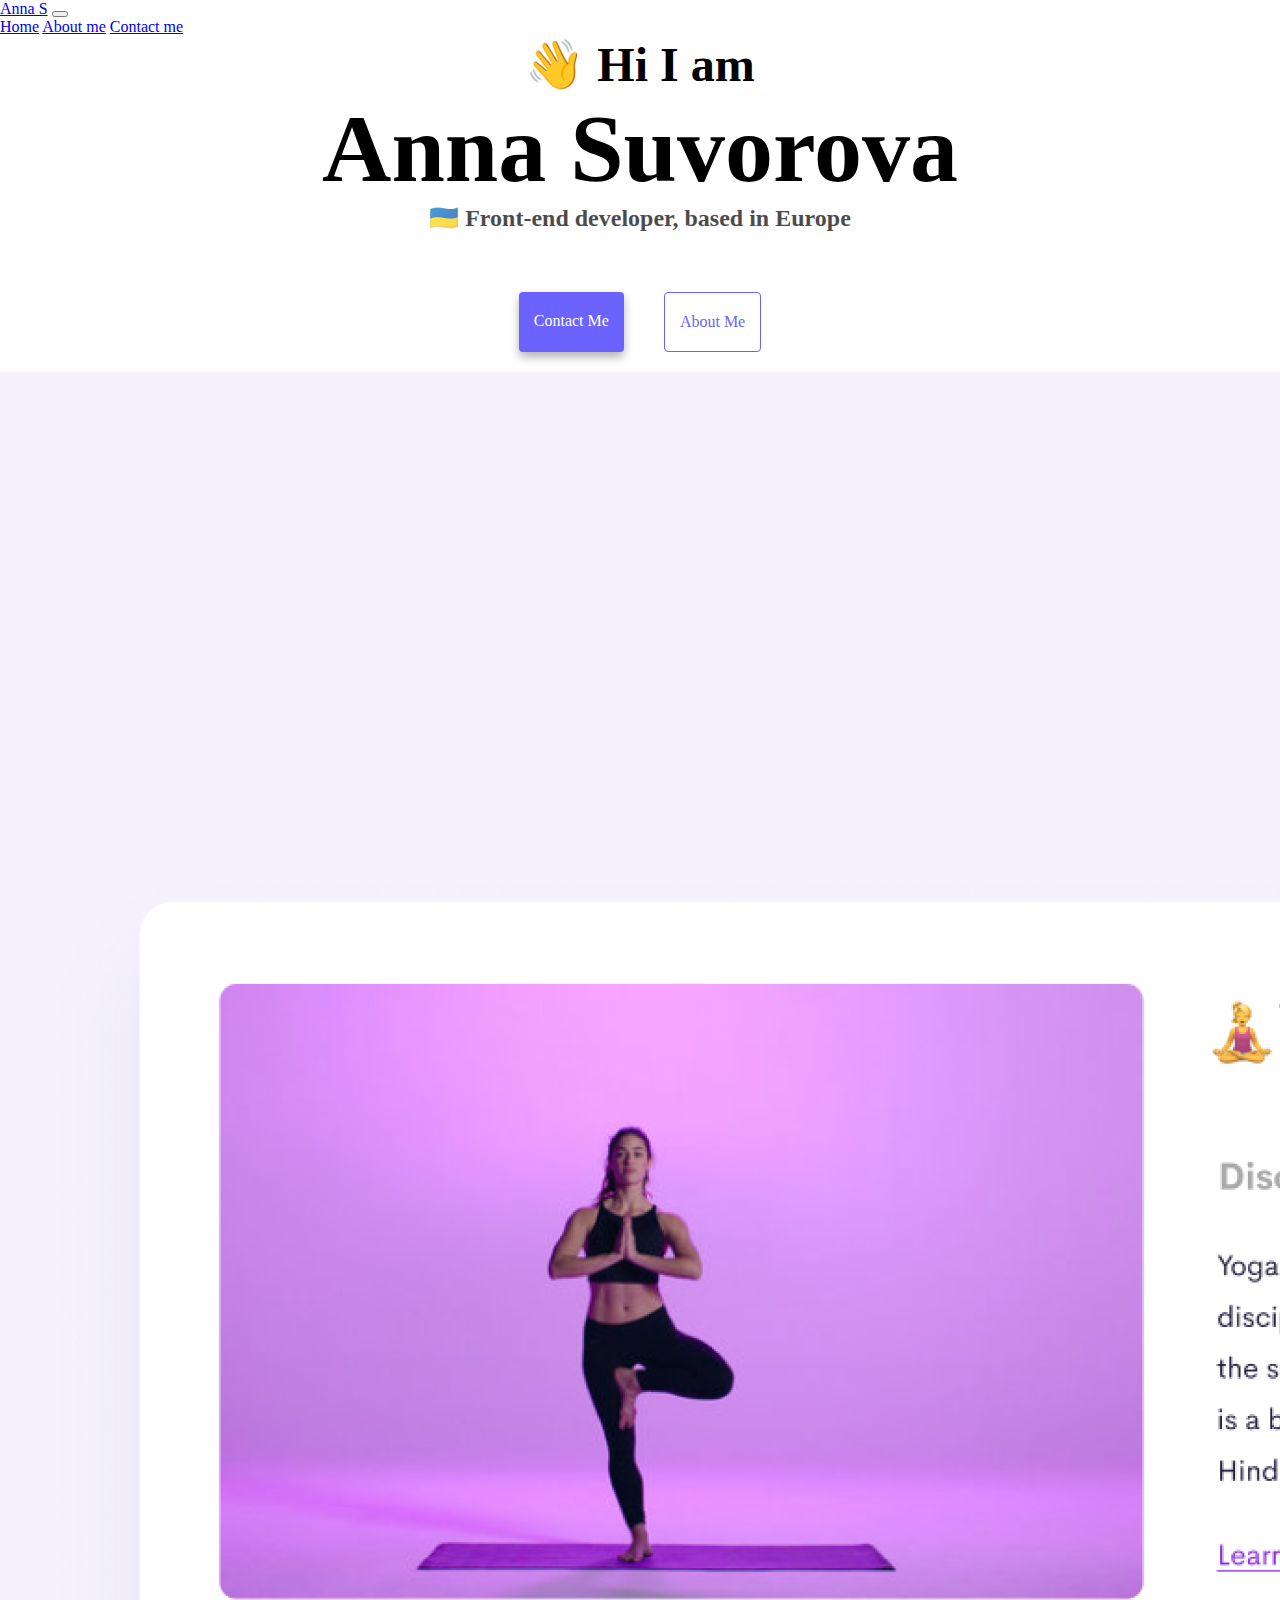
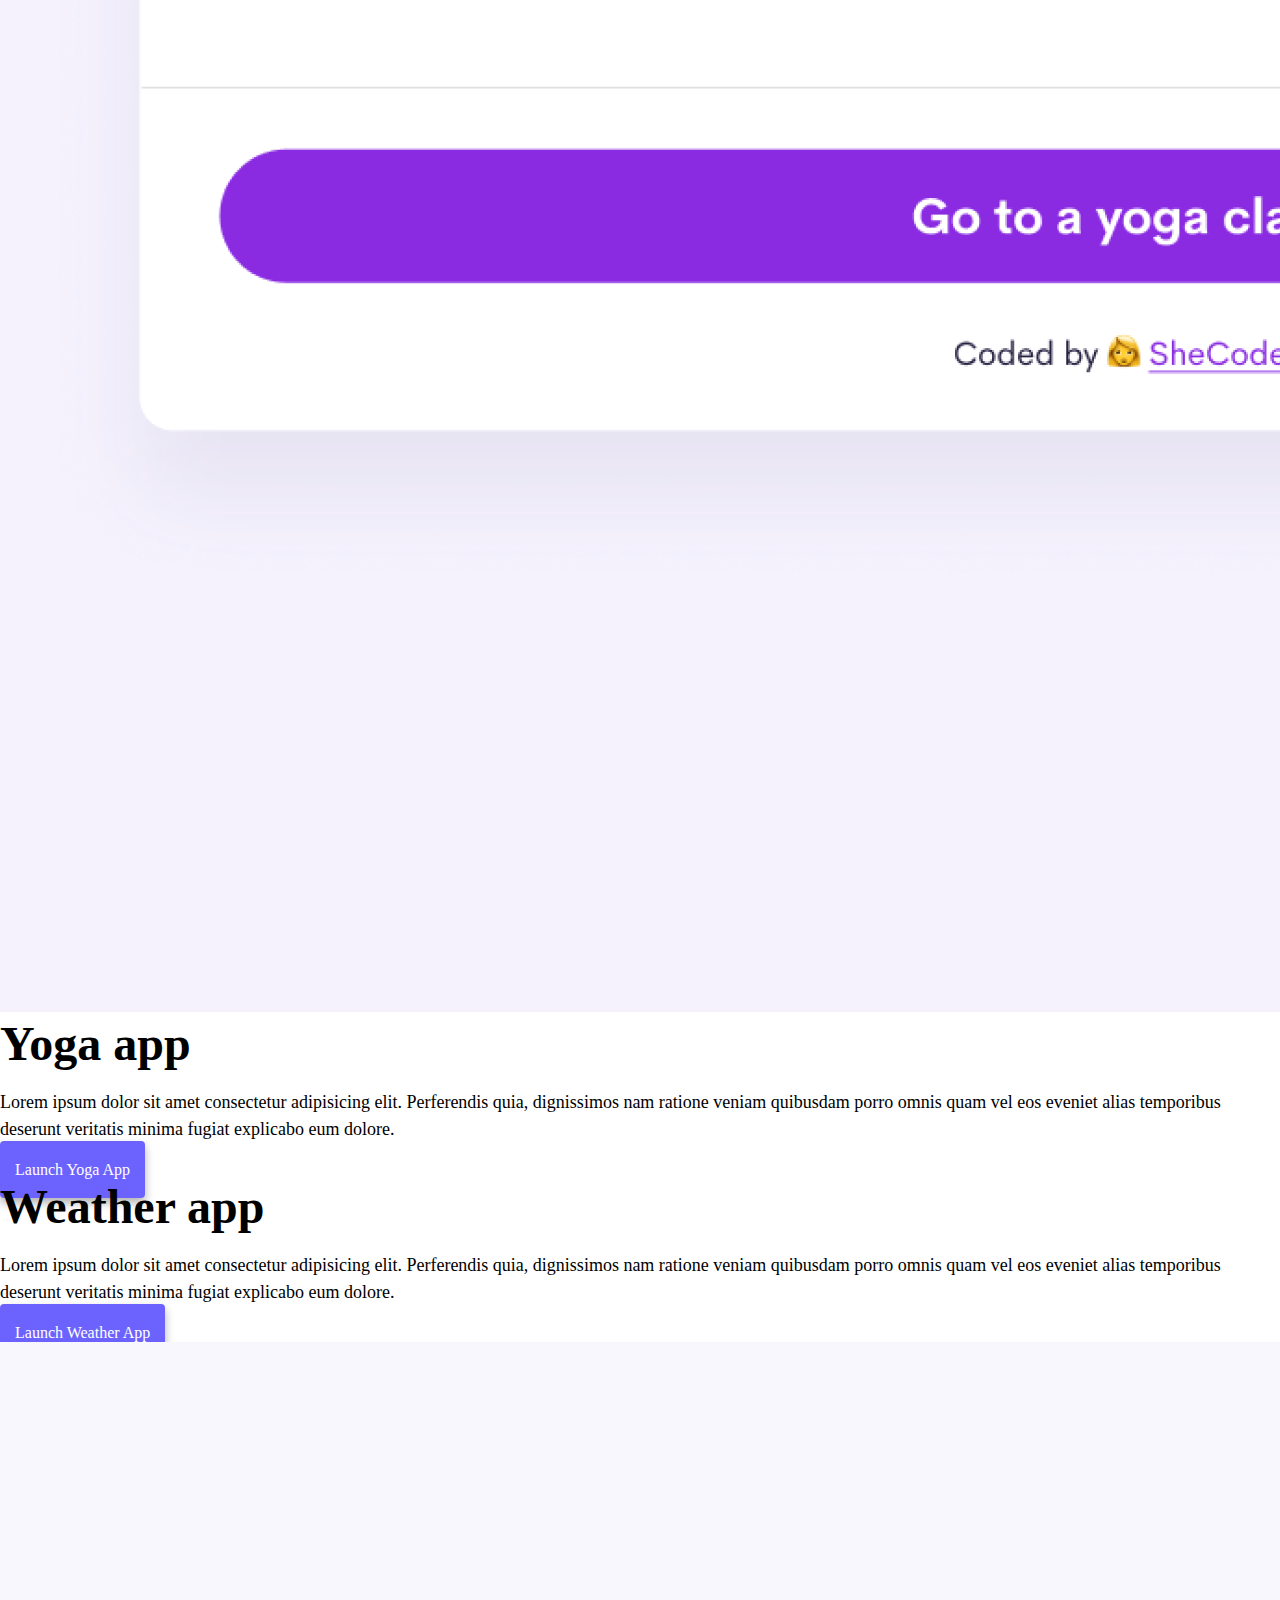
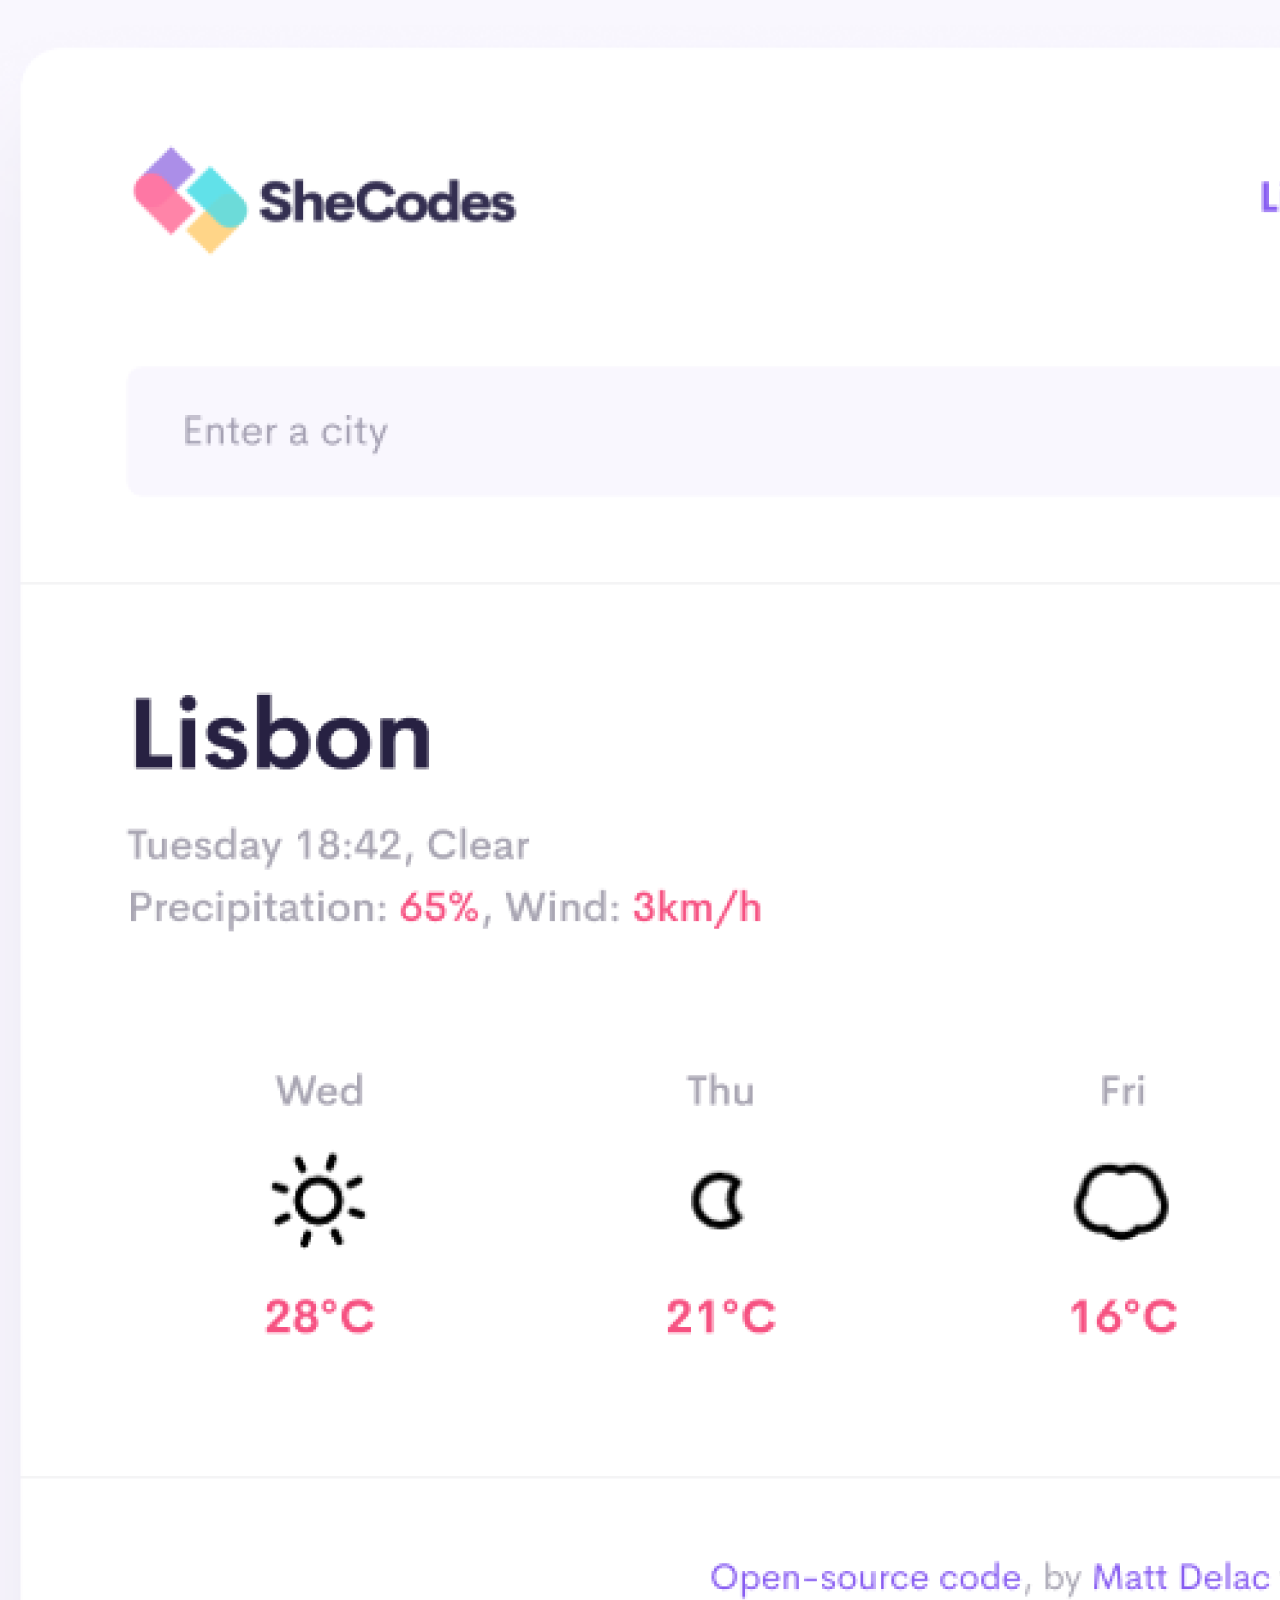
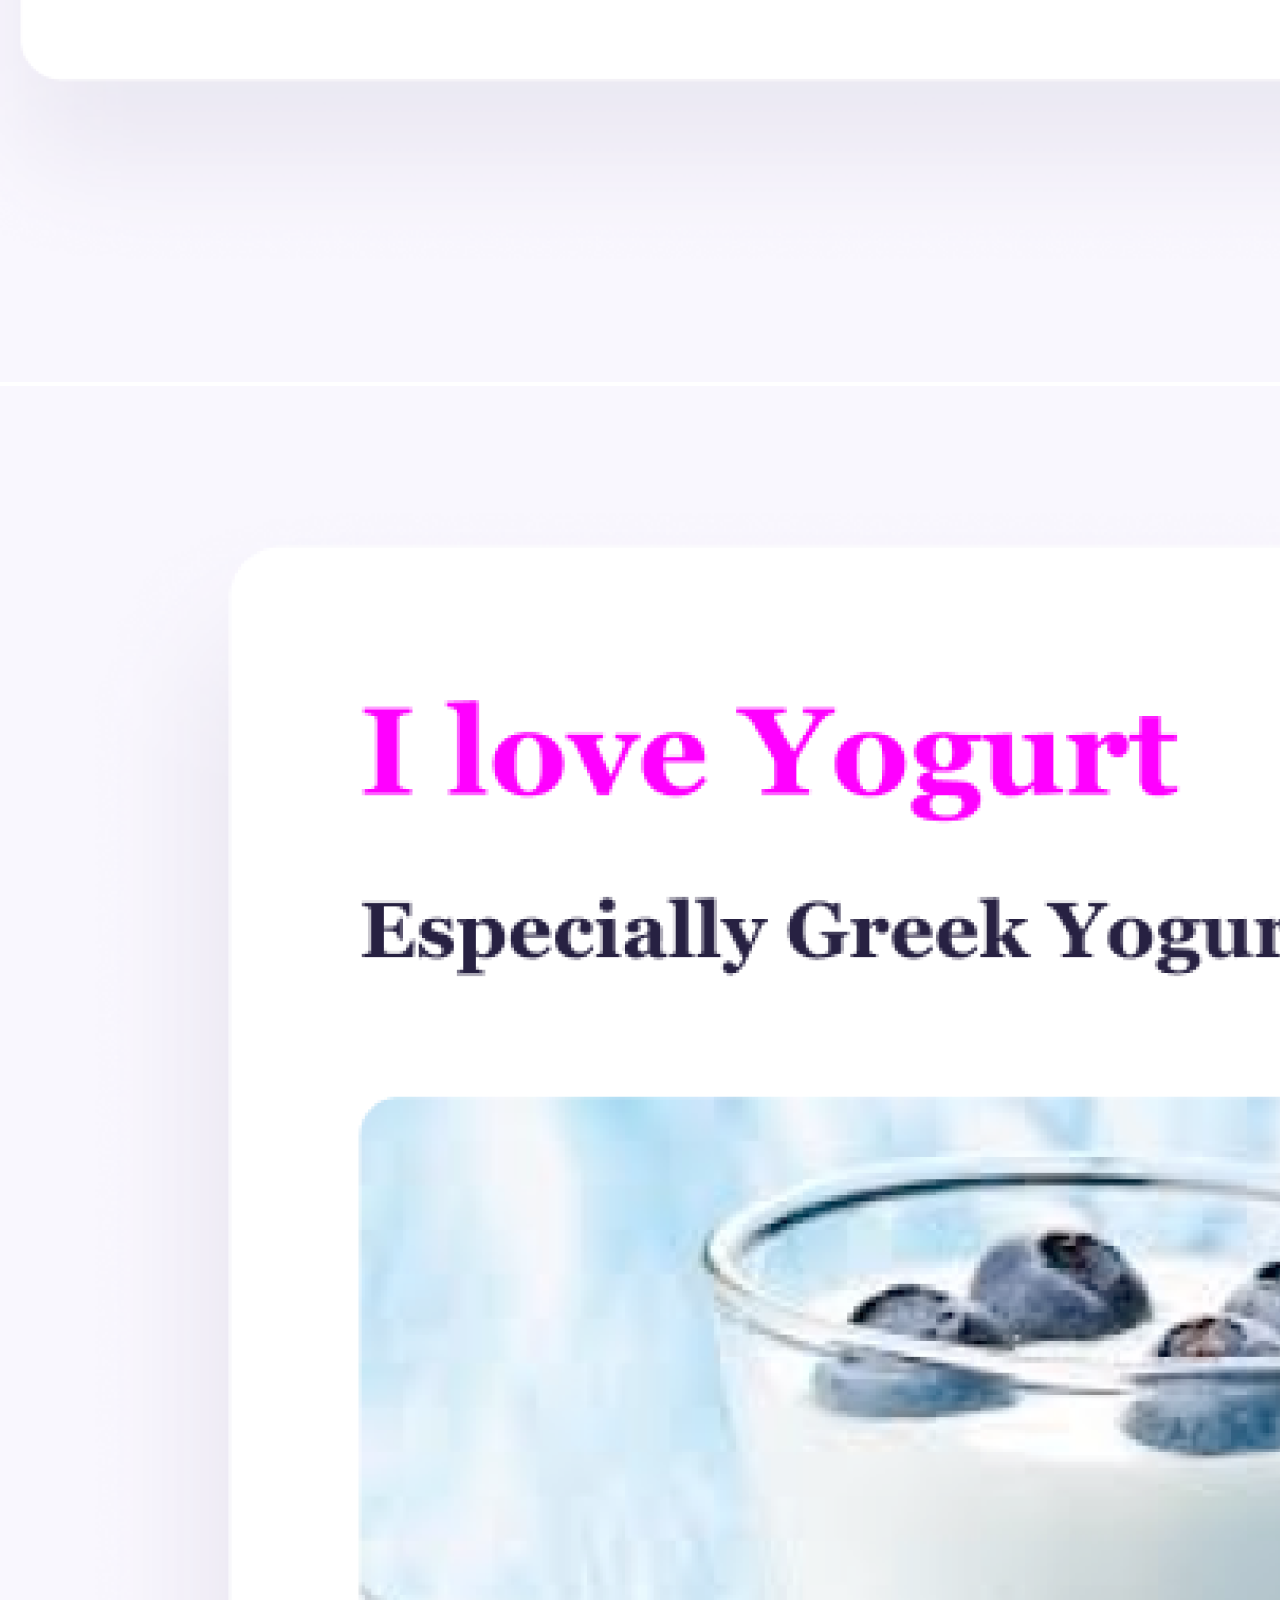
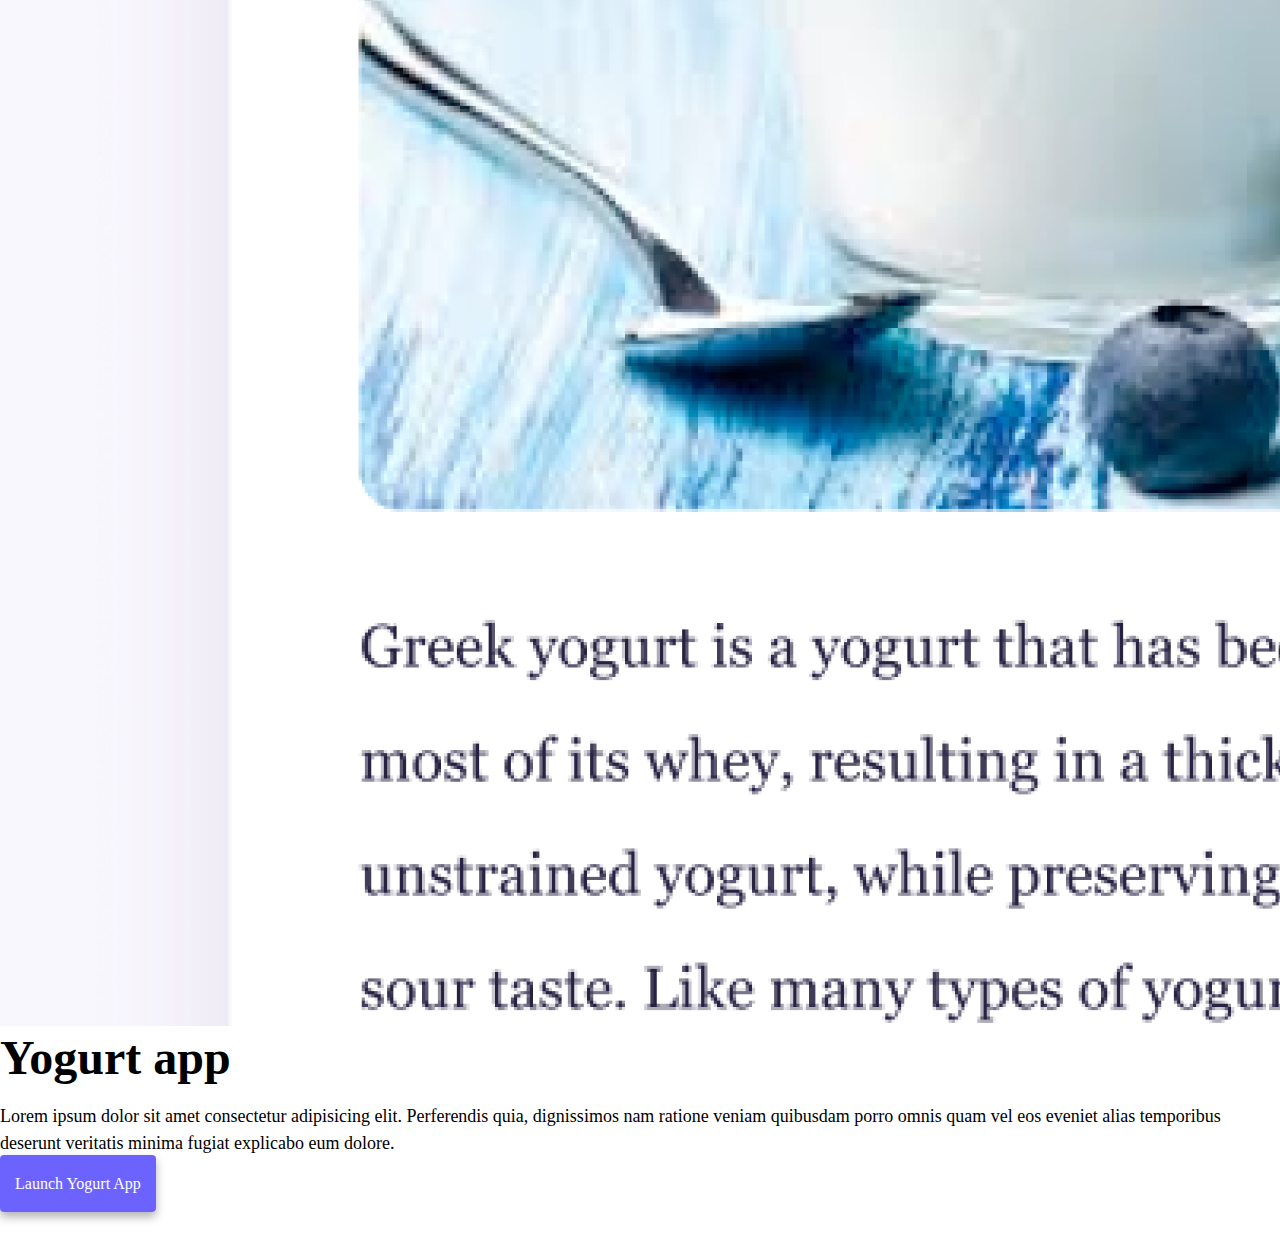
<file: index.html>
<!DOCTYPE html>
<html lang="en">
  <head>
    <meta charset="UTF-8" />
    <meta http-equiv="X-UA-Compatible" content="IE=edge" />
    <meta name="viewport" content="width=device-width, initial-scale=1.0" />
    <meta
      name="description"
      content="Check out projects made by Anna Suvorova, Front-end developer based in Europe and contact her for job inquiries"
    />
    <title>Front-end developer - Anna S</title>
    <link
      href="https://cdn.jsdelivr.net/npm/bootstrap@5.2.0/dist/css/bootstrap.min.css"
      rel="stylesheet"
      integrity="sha384-gH2yIJqKdNHPEq0n4Mqa/HGKIhSkIHeL5AyhkYV8i59U5AR6csBvApHHNl/vI1Bx"
      crossorigin="anonymous"
    />
    <script
      src="https://cdn.jsdelivr.net/npm/bootstrap@5.2.0/dist/js/bootstrap.bundle.min.js"
      integrity="sha384-A3rJD856KowSb7dwlZdYEkO39Gagi7vIsF0jrRAoQmDKKtQBHUuLZ9AsSv4jD4Xa"
      crossorigin="anonymous"
    ></script>
    <link rel="stylesheet" href="/source/style.css" />
  </head>
  <body>
    <nav class="navbar sticky-top navbar-expand-lg bg-light mb-4">
      <div class="container">
        <a class="navbar-brand" href="/" title="Go to homepage">Anna S</a>
        <button
          class="navbar-toggler"
          type="button"
          data-bs-toggle="collapse"
          data-bs-target="#navbarNavAltMarkup"
          aria-controls="navbarNavAltMarkup"
          aria-expanded="false"
          aria-label="Toggle navigation"
        >
          <span class="navbar-toggler-icon"></span>
        </button>
        <div class="collapse navbar-collapse" id="navbarNavAltMarkup">
          <div class="navbar-nav">
            <a class="nav-link active" aria-current="page" href="/" title="Home"
              >Home</a
            >
            <a class="nav-link" href="/about.html" title="About Anna S"
              >About me</a
            >
            <a
              class="nav-link"
              href="/about.html#contact"
              title="Contact Anna S"
              >Contact me</a
            >
          </div>
        </div>
      </div>
    </nav>

    <div class="container mb-5">
      <h2>👋 Hi I am</h2>
      <h1>Anna Suvorova</h1>
      <h3>🇺🇦 Front-end developer, based in Europe</h3>
      <div class="navigation-links">
        <a
          href="/about.html#contact"
          class="contact-link"
          title="Contact Anna S"
          >Contact me</a
        >
        <a href="/about.html" class="about-link" title="About Anna S"
          >About me</a
        >
      </div>
    </div>

    <div class="container">
      <div class="row mb-3">
        <div class="col-sm-6 mb-3 d-none d-sm-block">
          <img
            src="/images/yoga.png"
            alt="Yoga App"
            class="img-fluid rounded"
            title="Image of Yoga App"
          />
        </div>
        <div class="col-sm-6 mb-3">
          <h2 class="mb-3 app-description">Yoga app</h2>
          <p>
            Lorem ipsum dolor sit amet consectetur adipisicing elit. Perferendis
            quia, dignissimos nam ratione veniam quibusdam porro omnis quam vel
            eos eveniet alias temporibus deserunt veritatis minima fugiat
            explicabo eum dolore.
          </p>
          <div class="mt-5 app-link">
            <a href="#" class="application-link" title="Try my Yoga App"
              >Launch Yoga App</a
            >
          </div>
        </div>
      </div>
      <div class="row mb-3">
        <div class="col-sm-6 mb-3">
          <h2 class="mb-3 app-description">Weather app</h2>
          <p>
            Lorem ipsum dolor sit amet consectetur adipisicing elit. Perferendis
            quia, dignissimos nam ratione veniam quibusdam porro omnis quam vel
            eos eveniet alias temporibus deserunt veritatis minima fugiat
            explicabo eum dolore.
          </p>
          <div class="mt-5 md-mb-4 app-link">
            <a href="#" class="application-link" title="Try my Weather App"
              >Launch Weather App</a
            >
          </div>
        </div>
        <div class="col-sm-6 mb-3 d-none d-sm-block">
          <img
            src="/images/weather.png"
            alt="Weather App"
            class="img-fluid rounded"
            title="Image of Weather App"
          />
        </div>
      </div>
      <div class="row mb-3">
        <div class="col-sm-6 mb-3 d-none d-sm-block">
          <img
            src="/images/yogurt.png"
            alt="Yogurt App"
            class="img-fluid rounded"
            title="Image of Yogurt App"
          />
        </div>
        <div class="col-sm-6 mb-3">
          <h2 class="mb-3 app-description">Yogurt app</h2>
          <p>
            Lorem ipsum dolor sit amet consectetur adipisicing elit. Perferendis
            quia, dignissimos nam ratione veniam quibusdam porro omnis quam vel
            eos eveniet alias temporibus deserunt veritatis minima fugiat
            explicabo eum dolore.
          </p>
          <div class="mt-5 app-link">
            <a href="#" class="application-link" title="Try my Yogurt App"
              >Launch Yogurt App</a
            >
          </div>
        </div>
      </div>
    </div>
  </body>
</html>
</file>
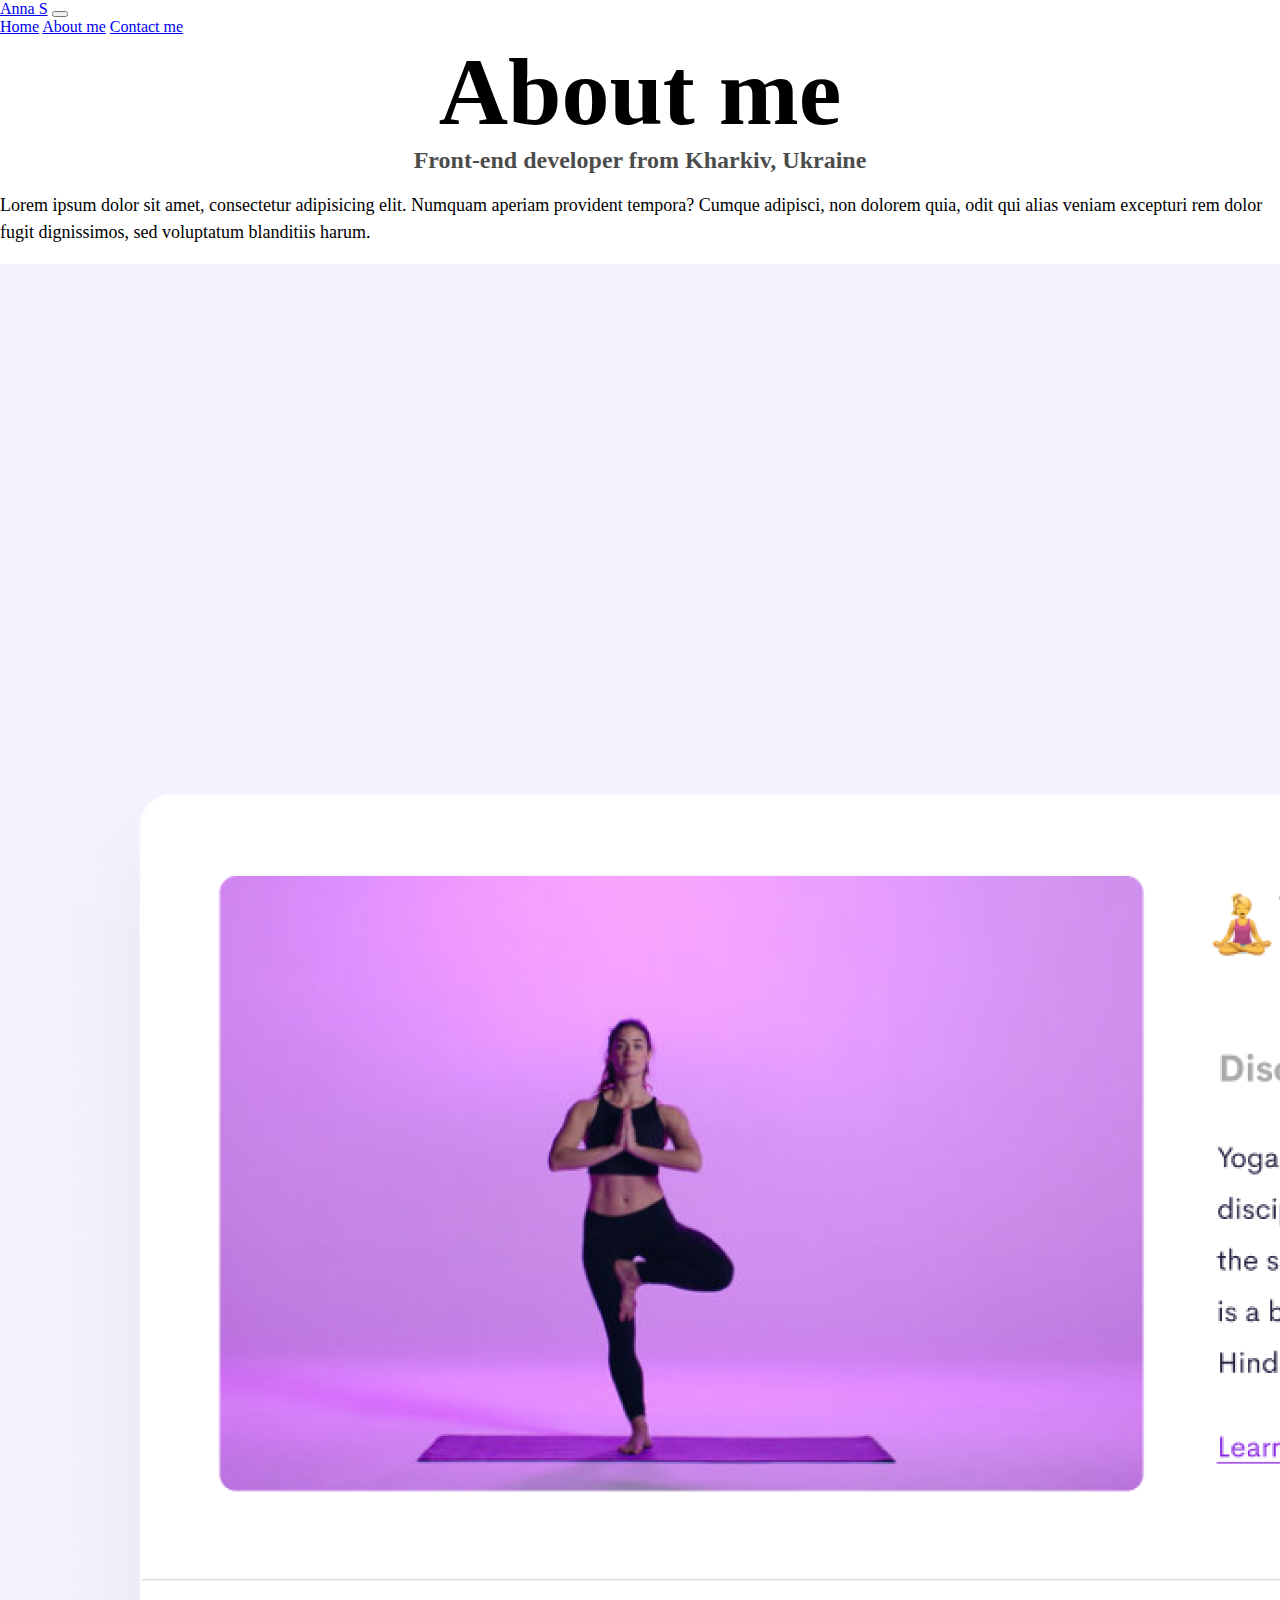
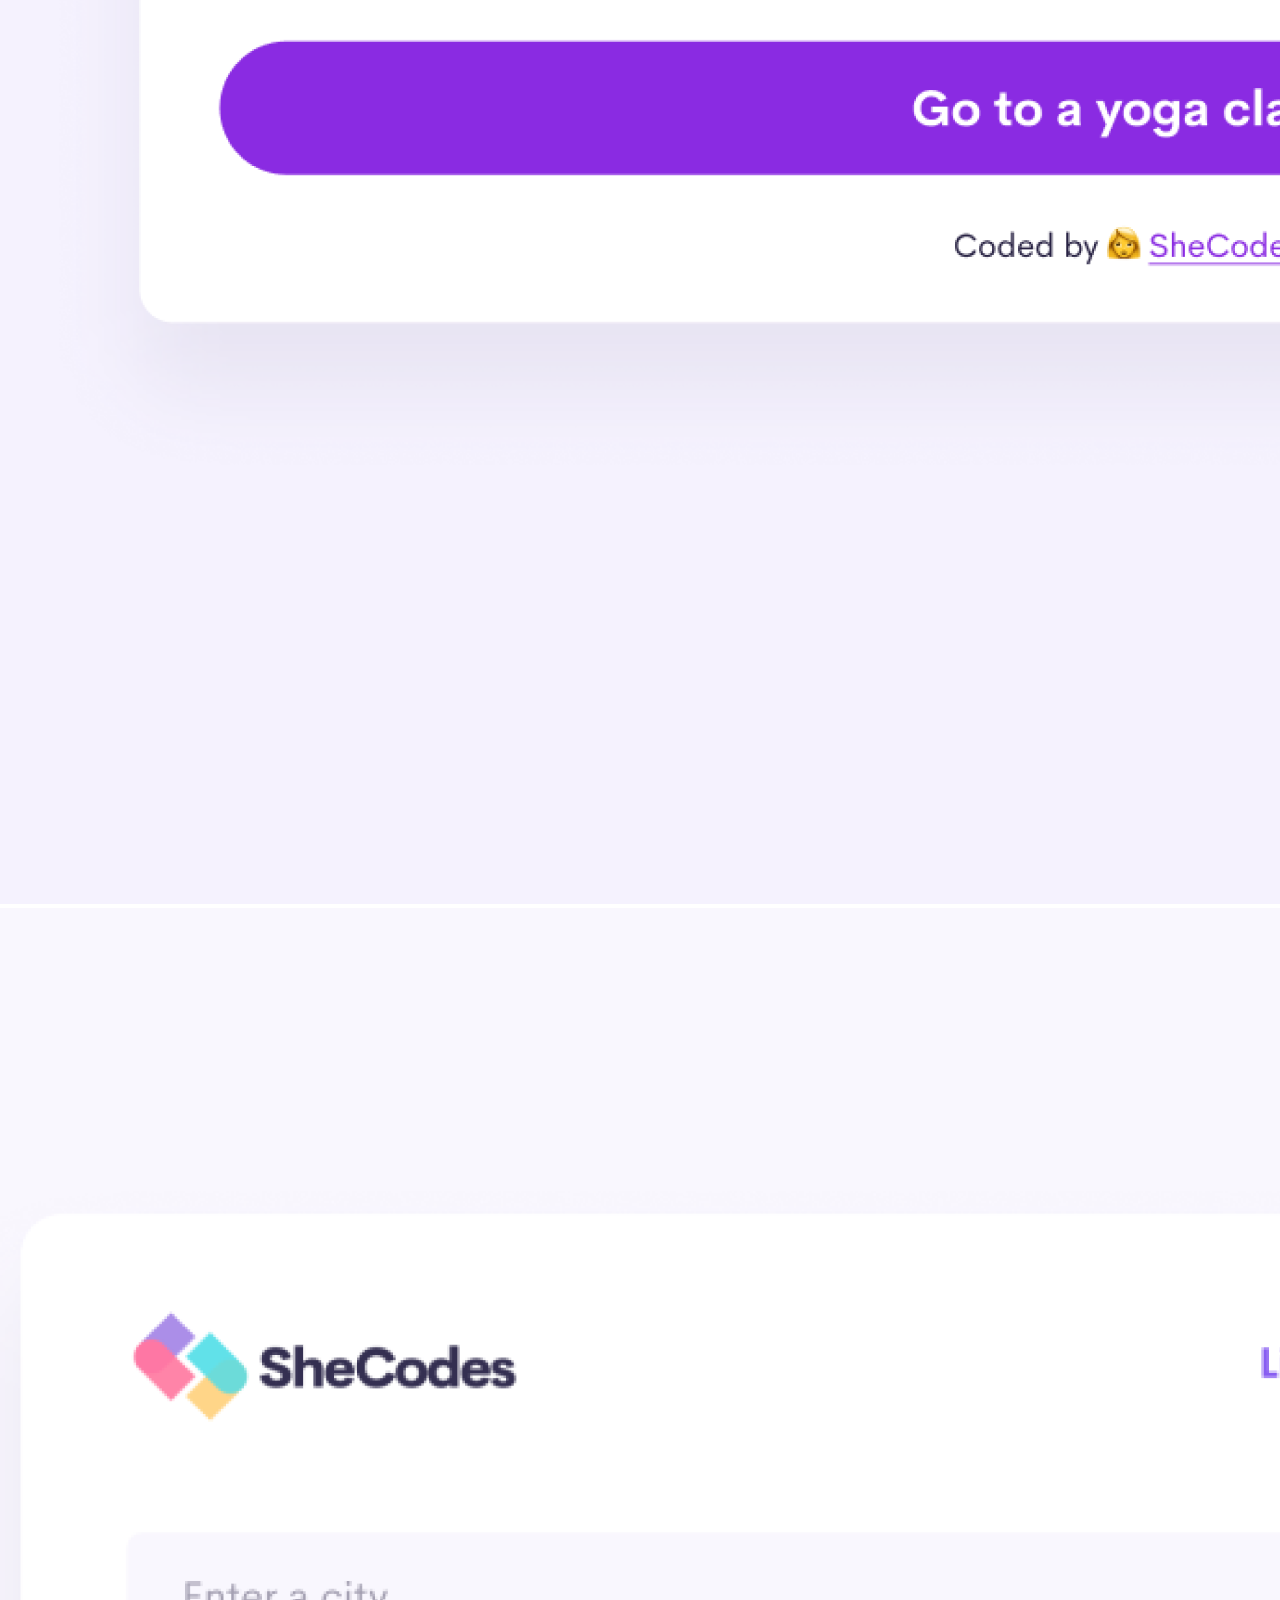
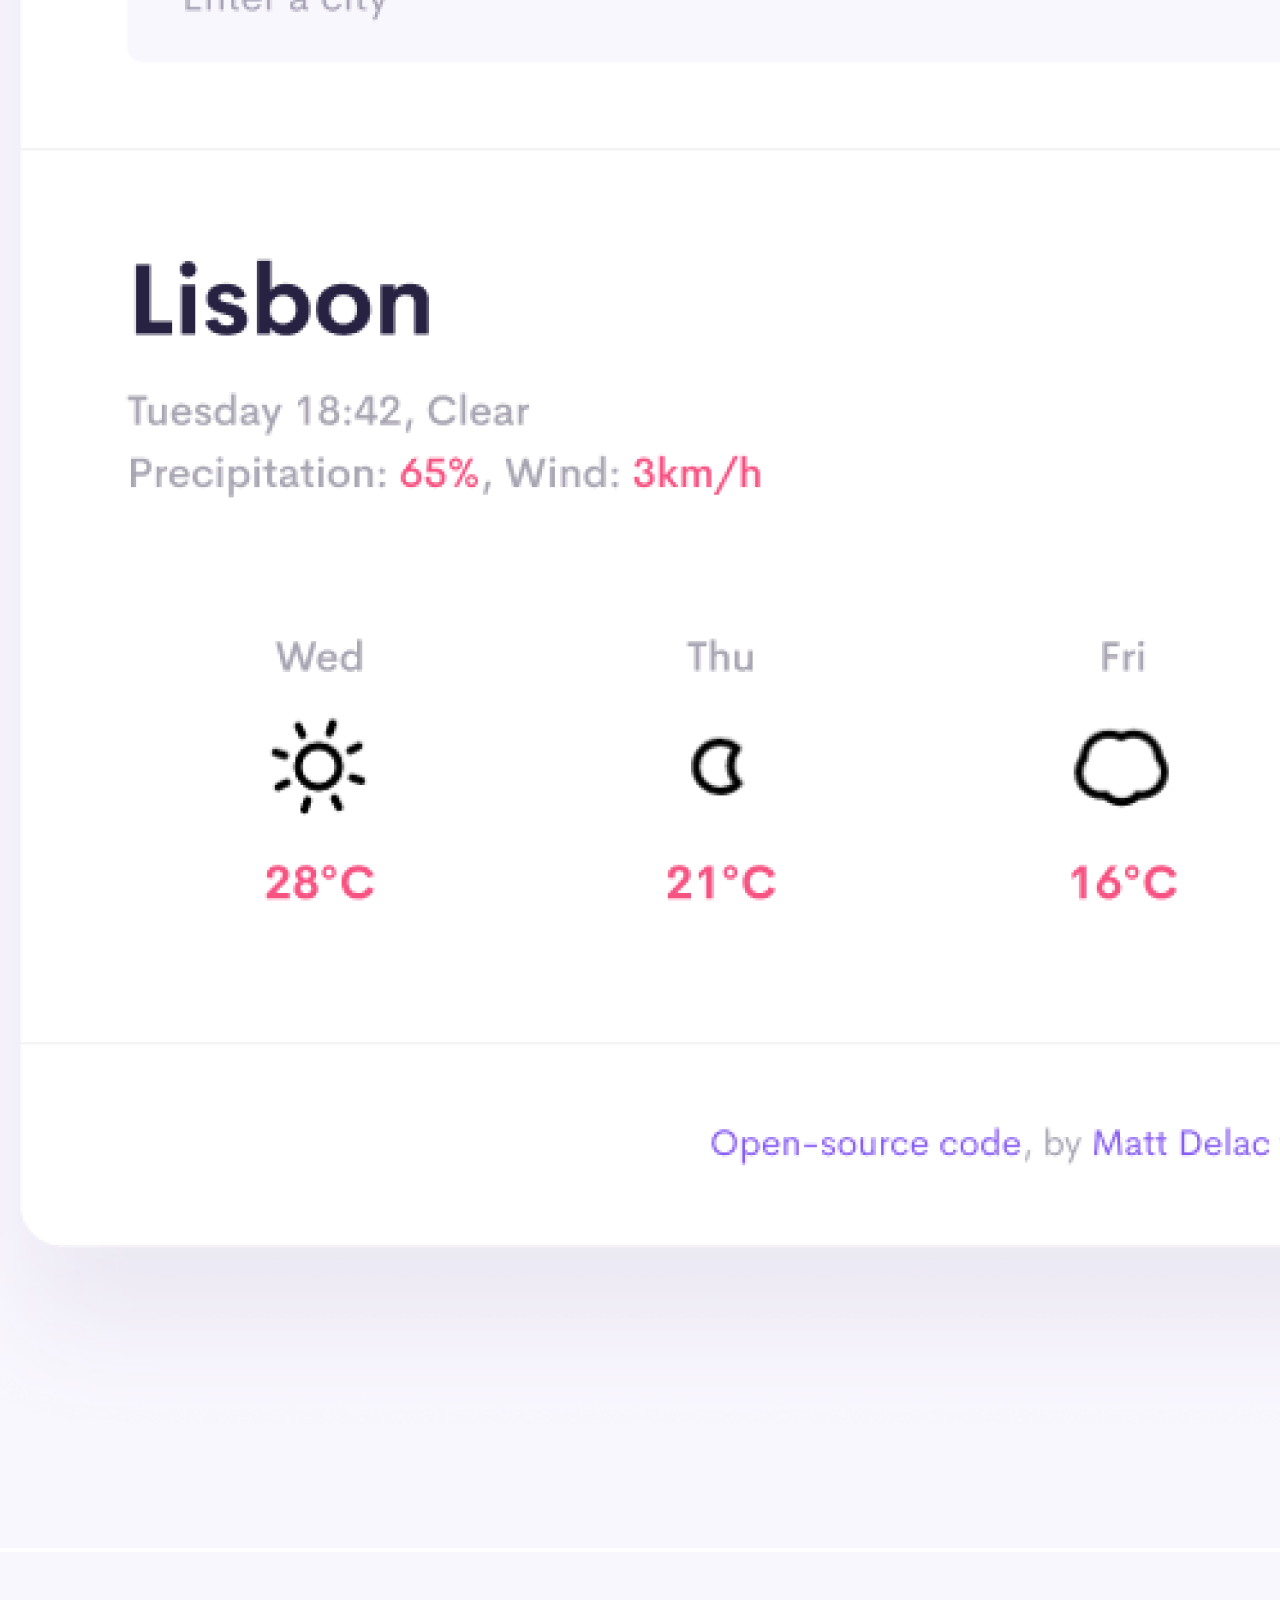
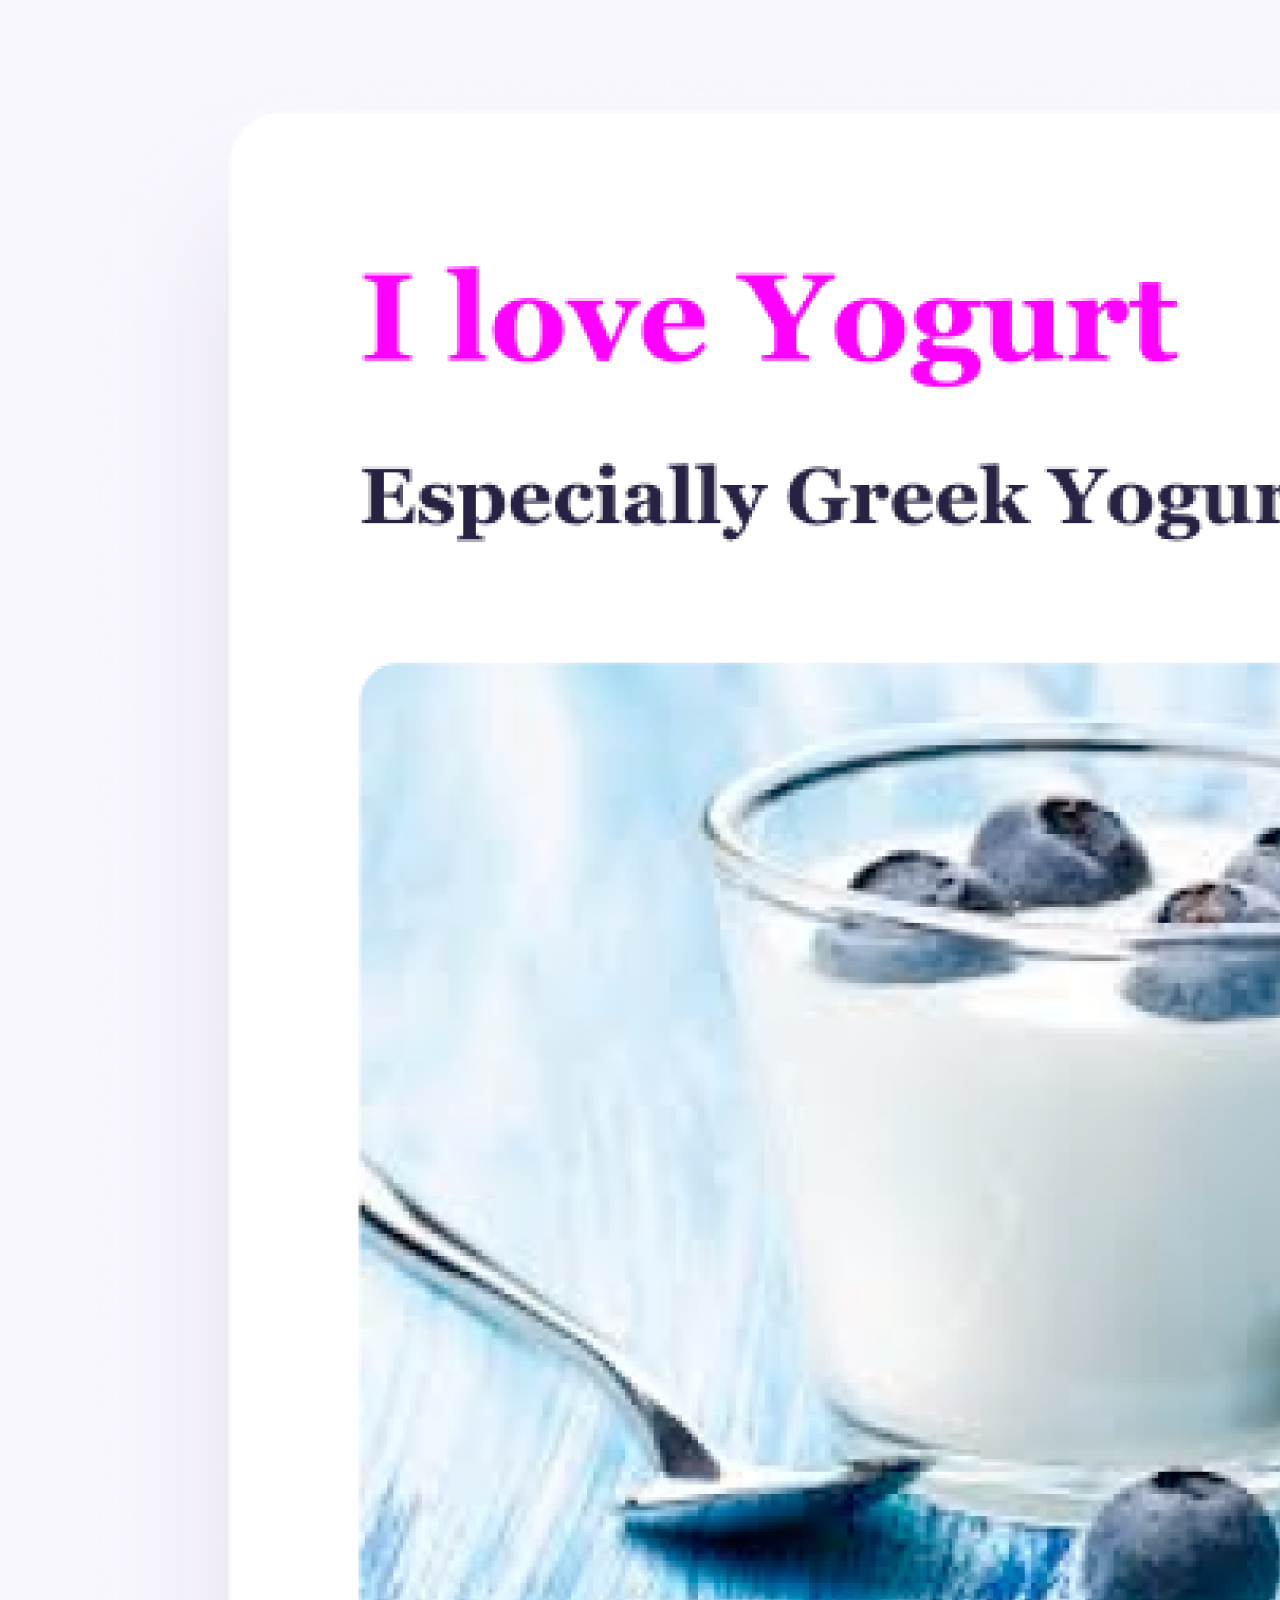
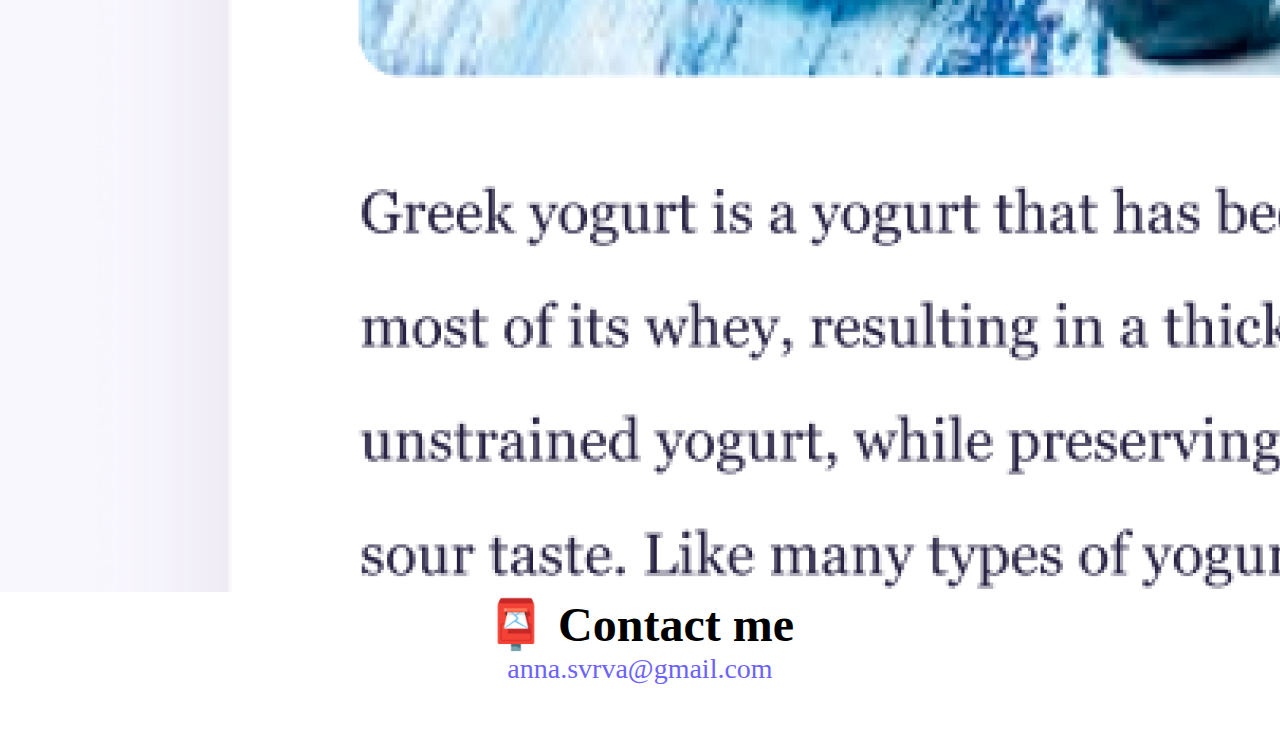
<file: about.html>
<!DOCTYPE html>
<html lang="en">
  <head>
    <meta charset="UTF-8" />
    <meta http-equiv="X-UA-Compatible" content="IE=edge" />
    <meta name="viewport" content="width=device-width, initial-scale=1.0" />
    <meta
      name="description"
      content="Find out more about a Front-end developer - Anna Suvorova, and her projects"
    />
    <title>About Front-end developer - Anna S</title>
    <link
      href="https://cdn.jsdelivr.net/npm/bootstrap@5.2.0/dist/css/bootstrap.min.css"
      rel="stylesheet"
      integrity="sha384-gH2yIJqKdNHPEq0n4Mqa/HGKIhSkIHeL5AyhkYV8i59U5AR6csBvApHHNl/vI1Bx"
      crossorigin="anonymous"
    />
    <script
      src="https://cdn.jsdelivr.net/npm/bootstrap@5.2.0/dist/js/bootstrap.bundle.min.js"
      integrity="sha384-A3rJD856KowSb7dwlZdYEkO39Gagi7vIsF0jrRAoQmDKKtQBHUuLZ9AsSv4jD4Xa"
      crossorigin="anonymous"
    ></script>
    <link rel="stylesheet" href="/source/style.css" />
  </head>
  <body>
    <nav class="navbar sticky-top navbar-expand-lg bg-light mb-4">
      <div class="container">
        <a class="navbar-brand" href="/" title="Go to homepage">Anna S</a>
        <button
          class="navbar-toggler"
          type="button"
          data-bs-toggle="collapse"
          data-bs-target="#navbarNavAltMarkup"
          aria-controls="navbarNavAltMarkup"
          aria-expanded="false"
          aria-label="Toggle navigation"
        >
          <span class="navbar-toggler-icon"></span>
        </button>
        <div class="collapse navbar-collapse" id="navbarNavAltMarkup">
          <div class="navbar-nav">
            <a class="nav-link" href="/" title="Home">Home</a>
            <a
              class="nav-link active"
              aria-current="page"
              href="/about.html"
              title="About Anna S"
              >About me</a
            >
            <a class="nav-link" href="/about.html#contact" title="Contact me"
              >Contact me</a
            >
          </div>
        </div>
      </div>
    </nav>

    <div class="container mt-4">
      <h1>About me</h1>
      <h3>Front-end developer from Kharkiv, Ukraine</h3>
      <p class="mt-4 text-center">
        Lorem ipsum dolor sit amet, consectetur adipisicing elit. Numquam
        aperiam provident tempora? Cumque adipisci, non dolorem quia, odit qui
        alias veniam excepturi rem dolor fugit dignissimos, sed voluptatum
        blanditiis harum.
      </p>
    </div>

    <div class="container mb-5">
      <div class="row">
        <div class="col-sm-4">
          <img
            src="/images/yoga.png"
            alt="Yoga App"
            class="img-fluid rounded mb-4 p-2 shadow"
            title="Image of Yoga App"
          />
        </div>
        <div class="col-sm-4">
          <img
            src="/images/weather.png"
            alt="Weather App"
            class="img-fluid rounded mb-4 p-2 shadow"
            title="Image of Weather App"
          />
        </div>
        <div class="col-sm-4">
          <img
            src="/images/yogurt.png"
            alt="Yogurt App"
            class="img-fluid rounded mb-4 p-2 shadow"
            title="Image of Yogurt App"
          />
        </div>
      </div>
    </div>
    <div id="contact">
      <h2>📮 Contact me</h2>
      <a
        href="mailto:anna.svrva@gmail.com"
        class="email-link"
        title="Contact Anna S by e-mail"
      >
        anna.svrva@gmail.com
      </a>
    </div>
  </body>
</html>
</file>
<file: source/style.css>
:root {
  --primary-color: #6c63ff;
  --secondary-color: #f5f2fe;
  --box-shadow: 0 5px 10px rgba(0, 0, 0, 0.3);
}

body {
  margin: 0px auto 50px;
}

h1,
h2,
h3 {
  text-align: center;
  margin: 0;
}

h1 {
  font-size: 96px;
}

h2 {
  font-size: 48px;
}

h3 {
  font-size: 24px;
  opacity: 0.7;
}

p {
  font-size: 18px;
  line-height: 1.5;
  text-align: left;
}

.navigation-links {
  display: flex;
  margin-top: 40px;
  justify-content: center;
}

.navigation-links a {
  margin: 20px;
  border-radius: 4px;
  padding: 20px 15px;
  text-decoration: none;
  text-transform: capitalize;
}

.contact-link {
  background: var(--primary-color);
  box-shadow: var(--box-shadow);
  color: white;
}

.about-link {
  color: var(--primary-color);
  border: 1px solid var(--primary-color);
}

.homepage-link {
  color: var(--primary-color);
  text-align: center;
  display: block;
}

.about-paragraphs {
  display: flex;
  margin: 30px 0;
}

.about-paragraphs p {
  margin: 10px;
}

.email-link {
  display: flex;
  justify-content: center;
  color: var(--primary-color);
  font-size: 28px;
  text-decoration: none;
}

.email-link:hover {
  text-decoration: underline;
}

.app-description {
  text-align: left;
}

.application-link {
  padding: 20px 15px;
  text-decoration: none;
  background: var(--primary-color);
  color: white;
  text-transform: capitalize;
  border-radius: 4px;
  box-shadow: var(--box-shadow);
}

.application-link:hover {
  color: white;
}

@media (max-width: 500px) {
  h1 {
    font-size: 48px;
    line-height: 1.5;
  }
  h2 {
    font-size: 30px;
  }
  #contact {
    margin-bottom: 40px;
  }

  p,
  .app-description,
  .app-link {
    text-align: center;
  }
}

@media (max-width: 350px) {
  .contact-link,
  .about-link {
    text-align: center;
    font-size: 14px;
  }
  h1 {
    font-size: 36px;
    line-height: 1;
    margin-bottom: 10px;
  }
  h2 {
    font-size: 24px;
  }
}
</file>
